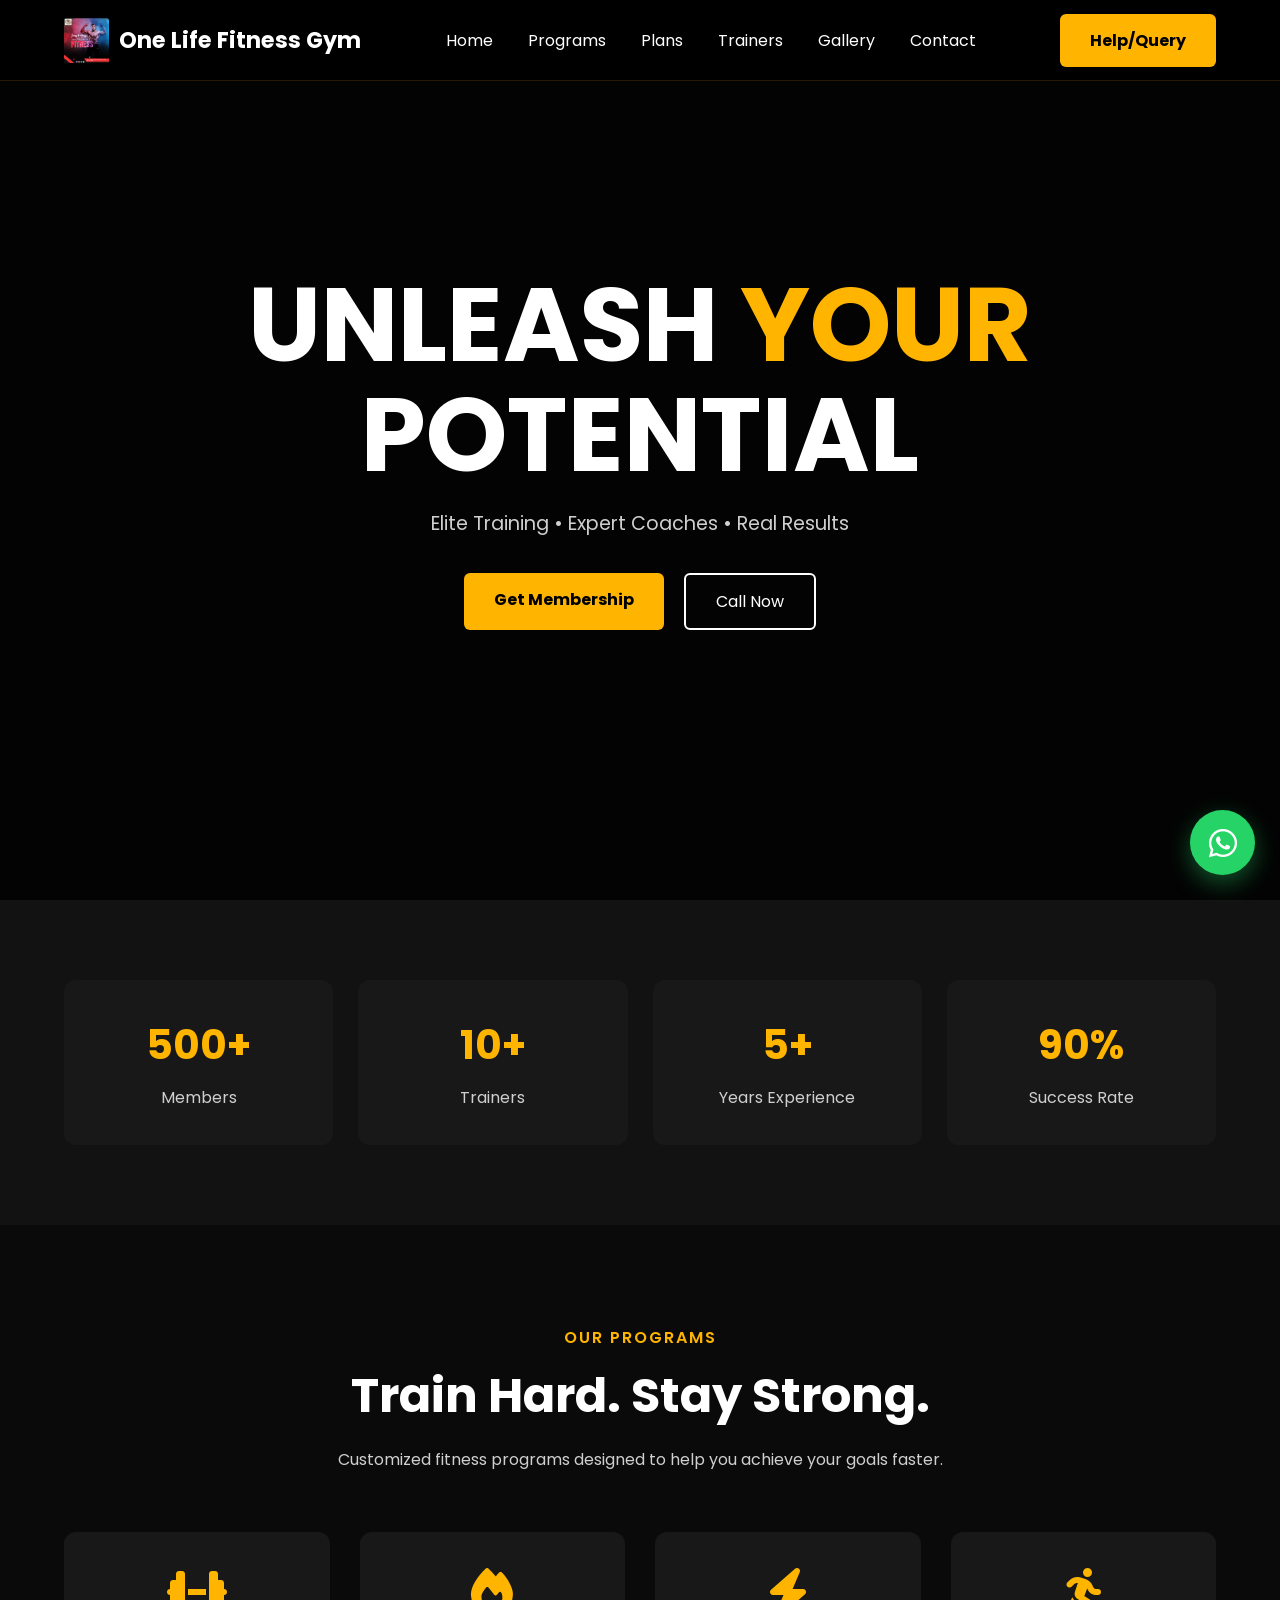
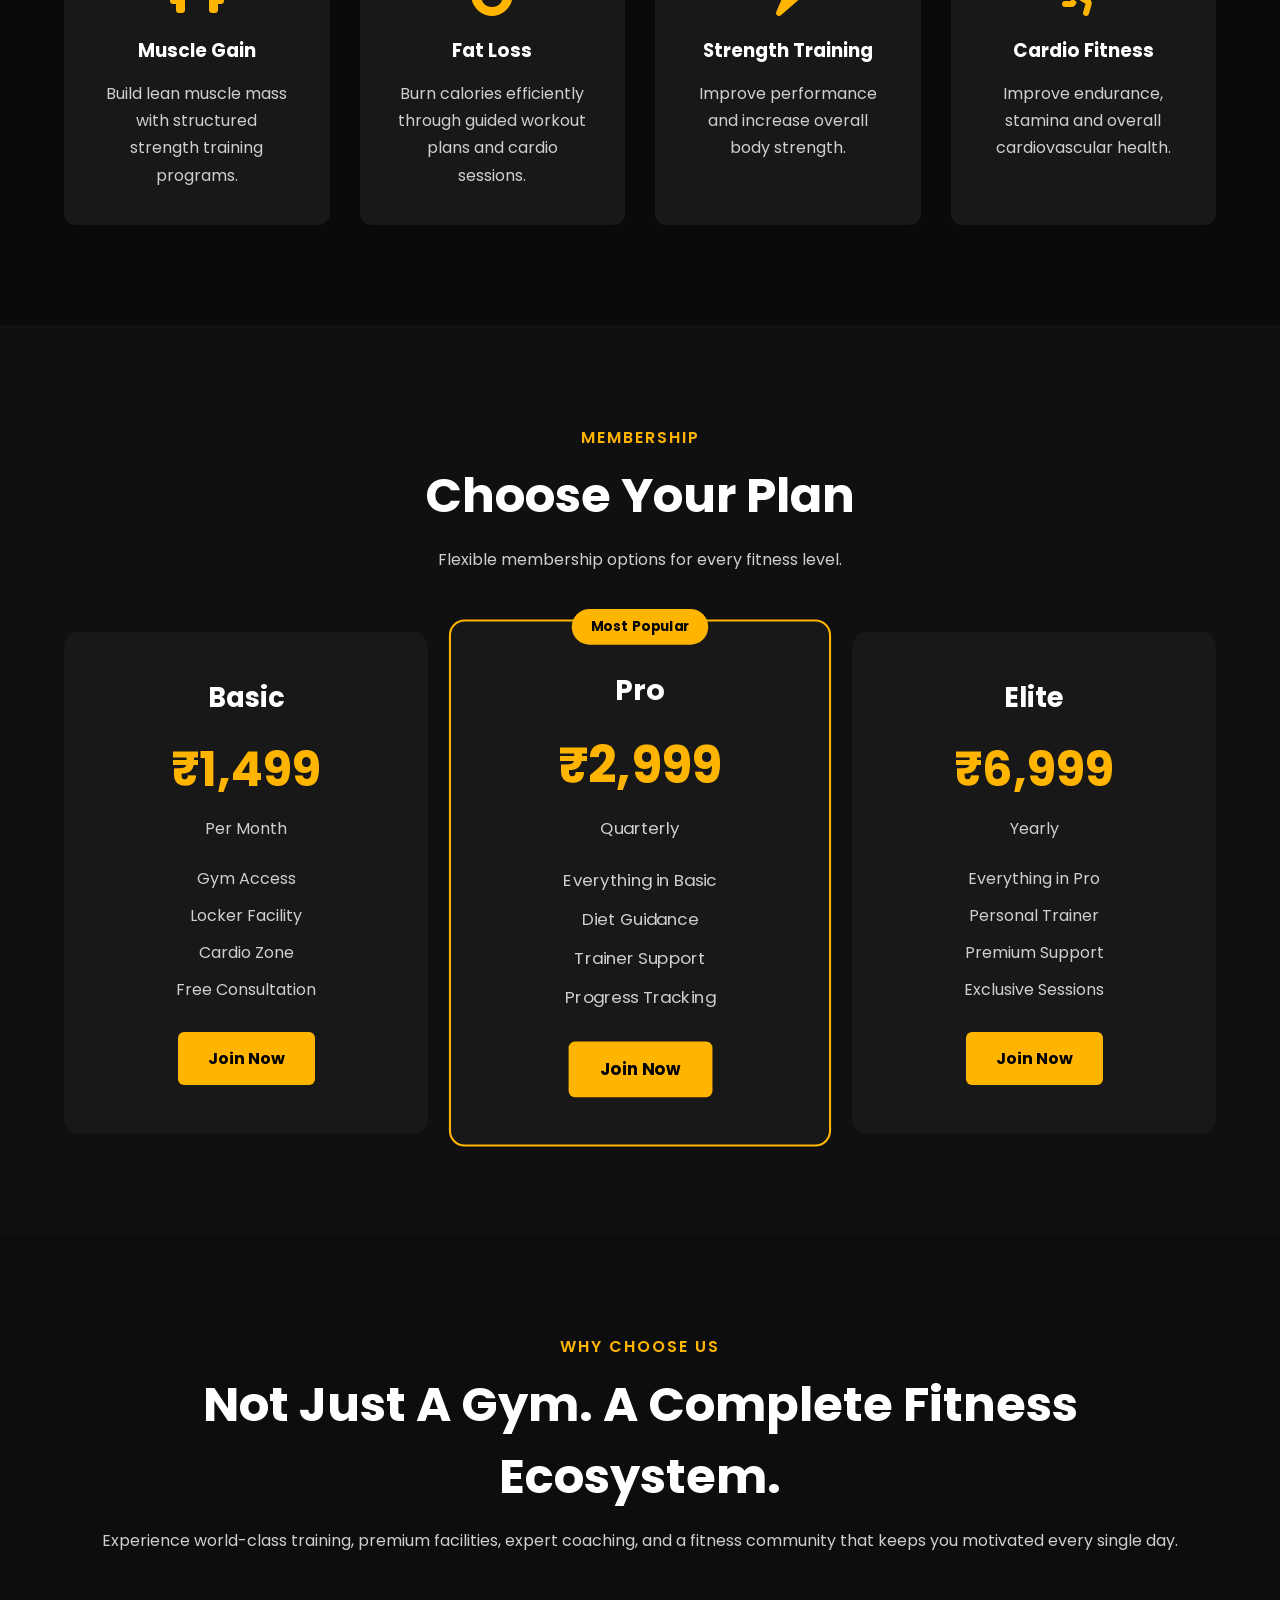
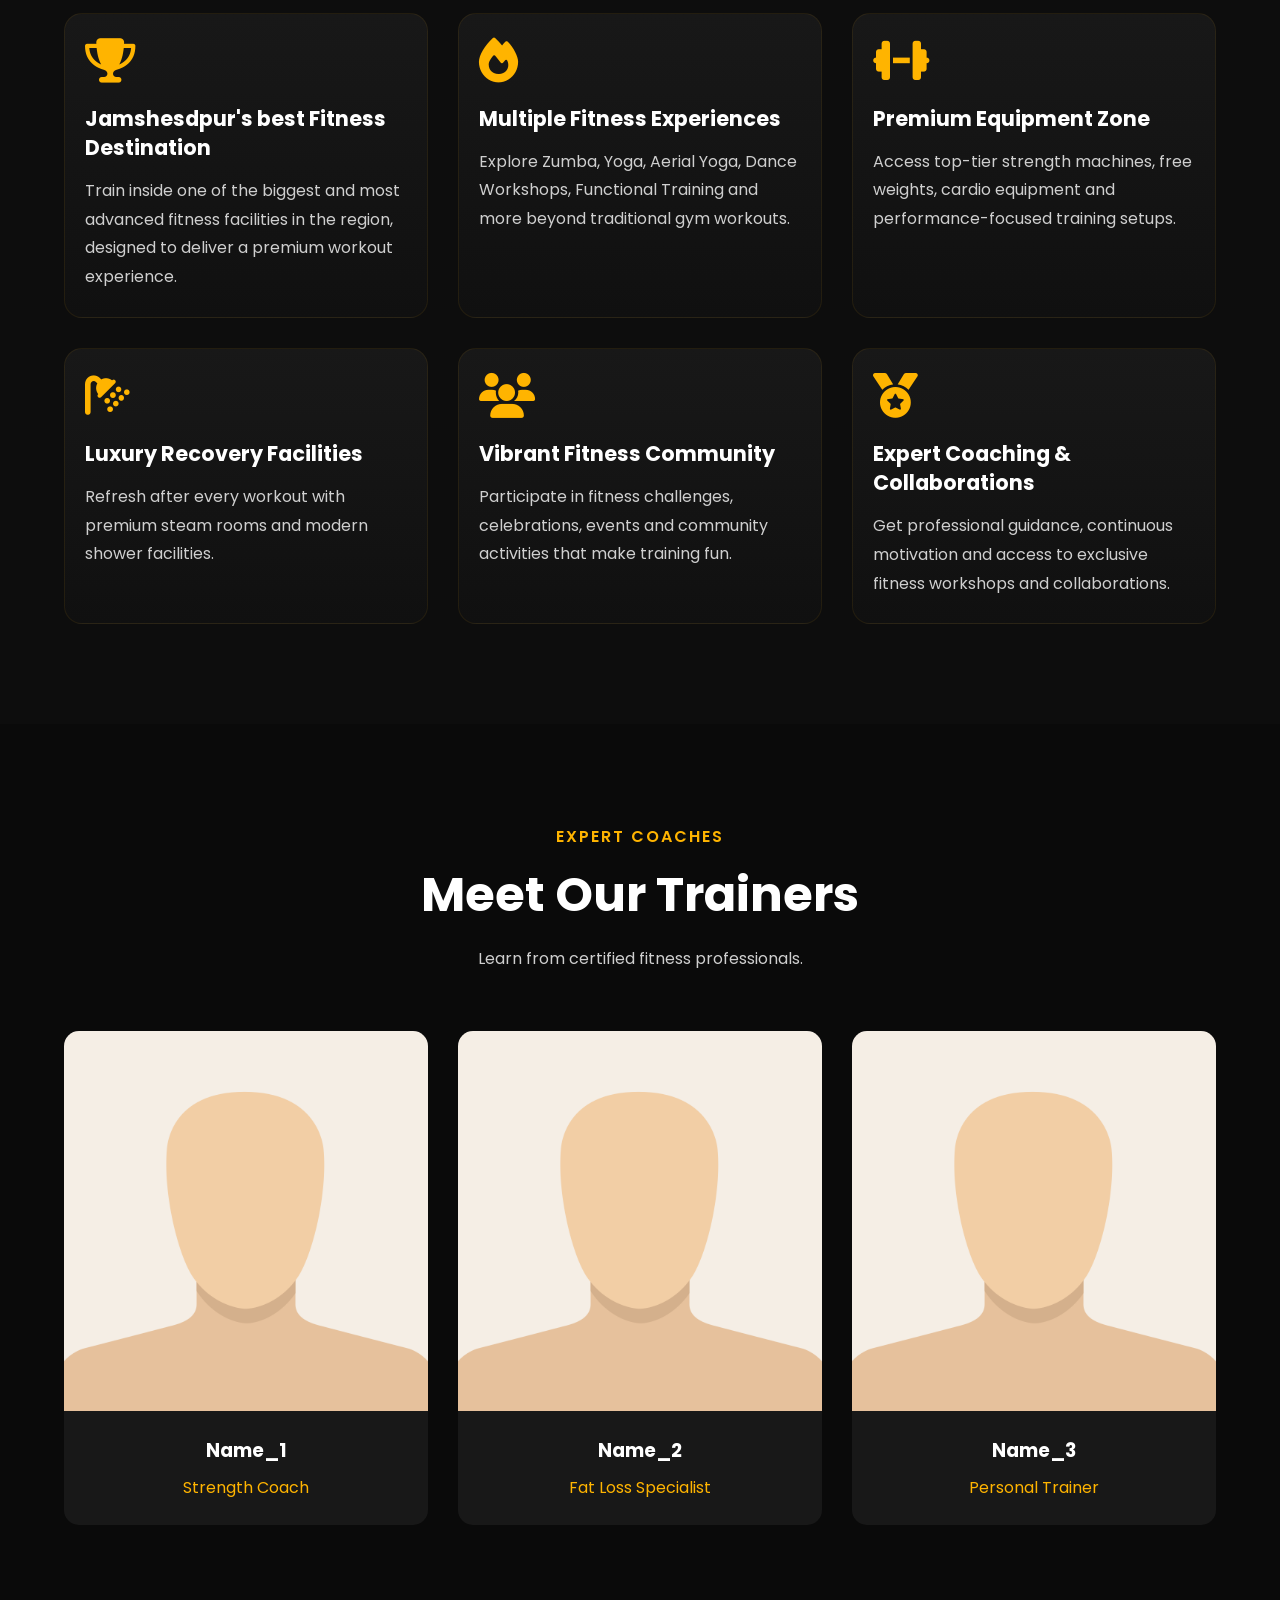
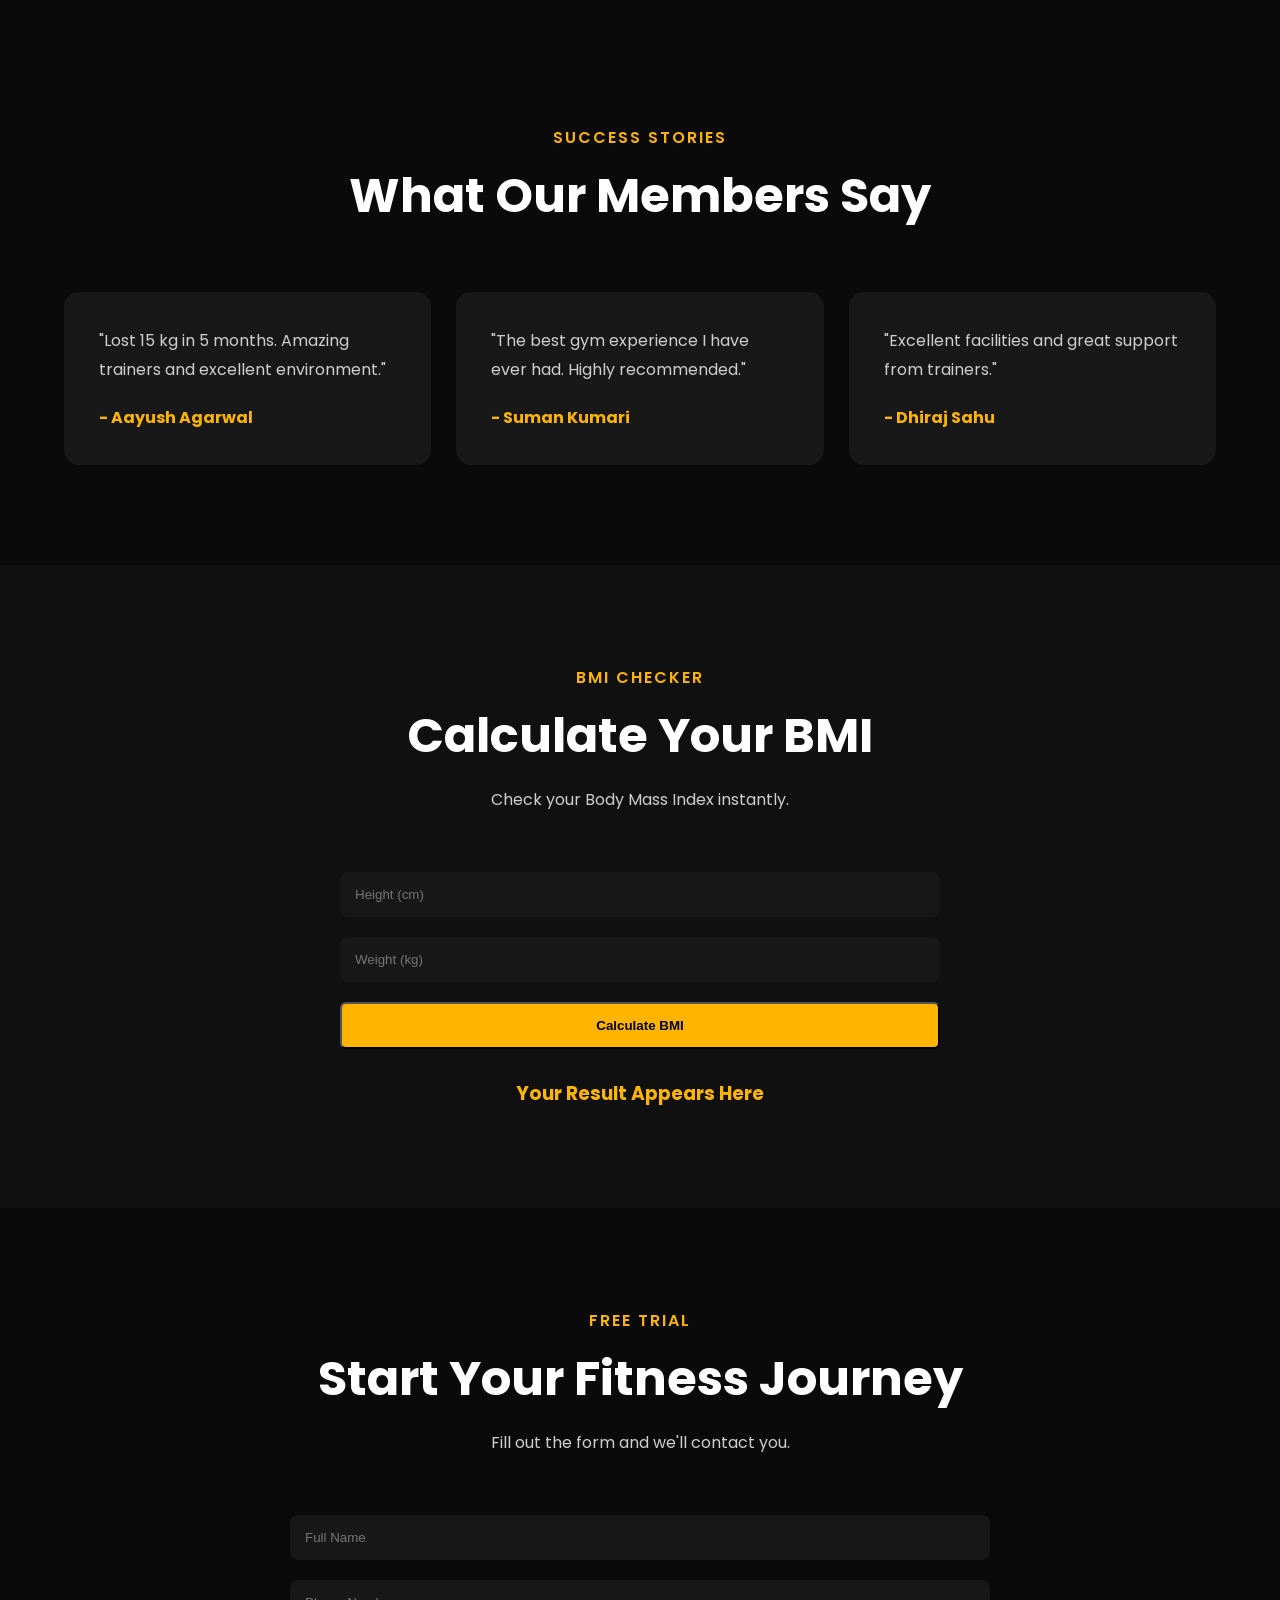
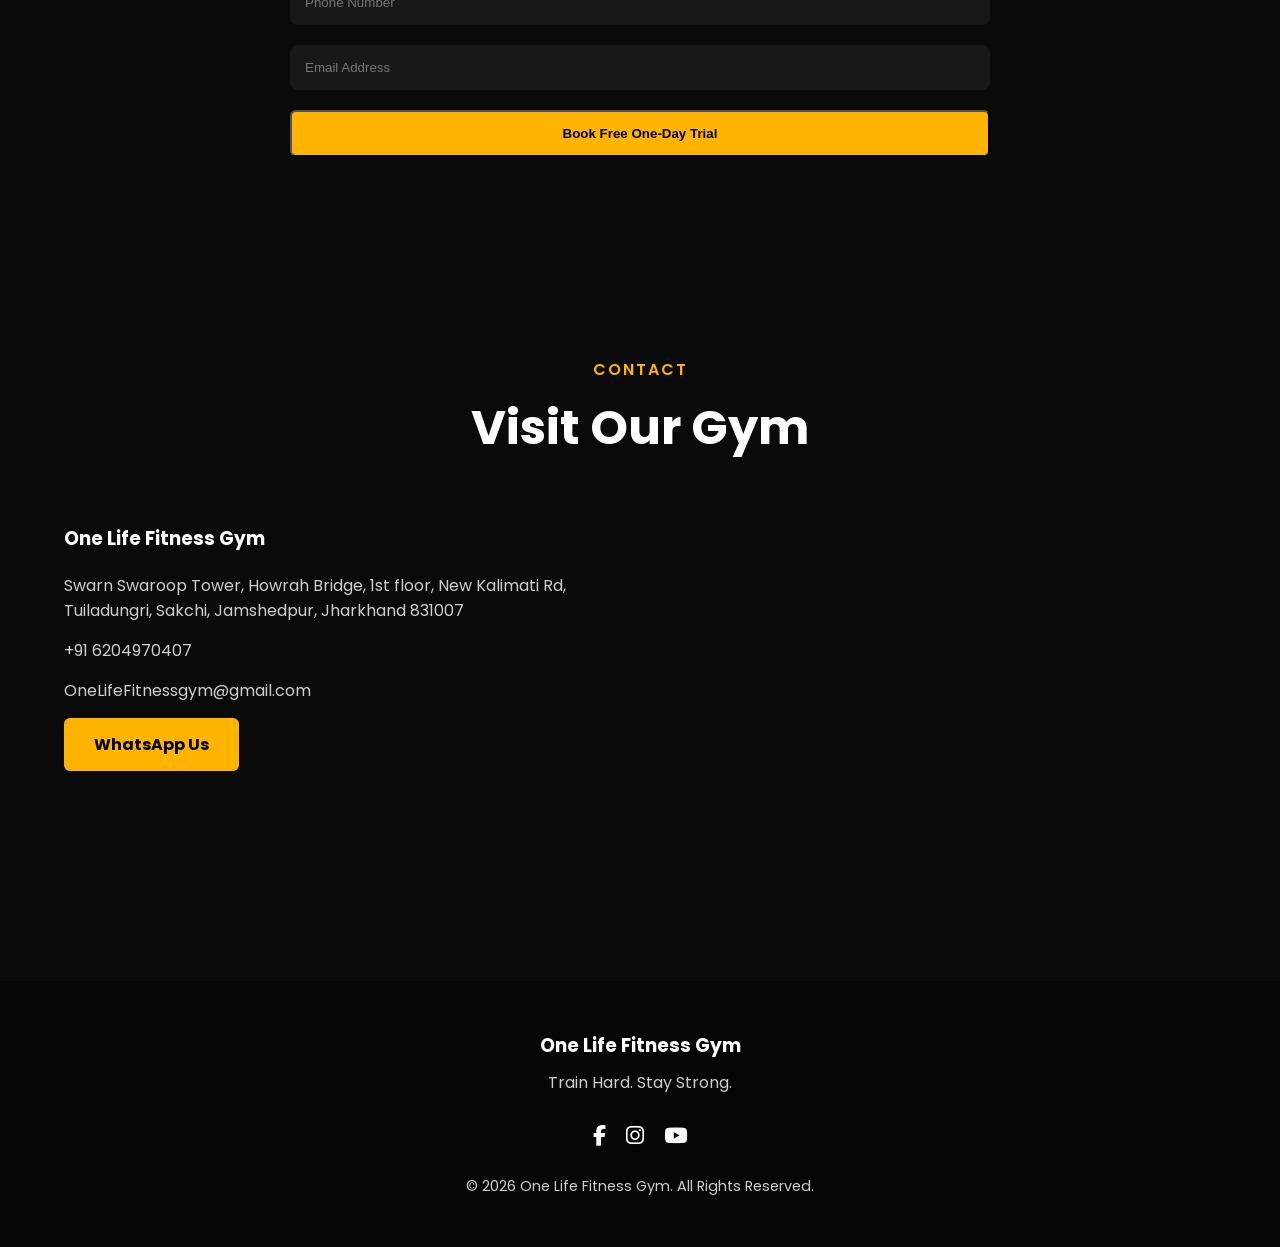
<file: index.html>
<!DOCTYPE html>
<html lang="en">

<head>
    <!-- Basic Meta -->
    <meta charset="UTF-8">
    <meta name="viewport" content="width=device-width, initial-scale=1.0">

    <!-- SEO -->
    <title>One Life Fitness Gym | Transform Your Body</title>
    <meta name="description"
        content="Join One Life Fitness Gym and achieve your fitness goals with expert trainers, premium equipment, and personalized programs.">

    <!-- Favicon -->
    <link rel="icon" href="images/logo.png">

    <!-- Font Awesome -->
    <link rel="stylesheet"
        href="https://cdnjs.cloudflare.com/ajax/libs/font-awesome/6.5.2/css/all.min.css">

    <!-- AOS Animation -->
    <link rel="stylesheet"
        href="https://unpkg.com/aos@2.3.4/dist/aos.css">

    <!-- Main CSS -->
    <link rel="stylesheet" href="css/style.css">
</head>

<body>

    <!-- =========================
         HEADER
    ========================== -->

    <header class="header">

        <div class="container nav-container">

            <a href="#" class="logo">
                <img src="images/logo.png" alt="Gym Logo">
                <span>One Life Fitness Gym</span>
            </a>

            <nav class="navbar">

                <ul class="nav-links">
                    <li><a href="#home">Home</a></li>
                    <li><a href="#programs">Programs</a></li>
                    <li><a href="#plans">Plans</a></li>
                    <li><a href="#trainers">Trainers</a></li>
                    <li><a href="gallery.html">Gallery</a></li>
                    <li><a href="#contact">Contact</a></li>
                </ul>

            </nav>

            <a href="https://wa.me/6204970407?text=Hello%20One%20Life%20Fitness%20Gym,%20I%20want%20some%20information%20regarding%20your%20gym%20membership." target="_blank" class="btn-primary">
                Help/Query
            </a>

            <div class="menu-toggle">
                <i class="fa-solid fa-bars"></i>
            </div>

        </div>

    </header>

    <!-- =========================
         HERO SECTION
    ========================== -->

    <section id="home" class="hero">

        <video
            class="hero-video"
            autoplay
            muted
            loop
            playsinline>

            <source
                src="images/videos/hero-video.mp4"
                type="video/mp4">

        </video>

        <div class="hero-overlay"></div>

        <div class="container hero-content">

            <div class="hero-text">

                <h1>
                    UNLEASH
                    <span>YOUR</span>
                    POTENTIAL
                </h1>

                <p>
                    Elite Training • Expert Coaches • Real Results
                </p>

                <div class="hero-buttons">

                    <a href="#trial" class="btn-primary">
                        Get Membership
                    </a>

                    <a href="tel:+916204970407" class="btn-secondary">
                        Call Now
                    </a>

                </div>

            </div>

        </div>

    </section>

    <!-- =========================
         STATS SECTION
    ========================== -->

    <section class="stats">

        <div class="container stats-grid">

            <div class="stat-card">
                <h2>500+</h2>
                <p>Members</p>
            </div>

            <div class="stat-card">
                <h2>10+</h2>
                <p>Trainers</p>
            </div>

            <div class="stat-card">
                <h2>5+</h2>
                <p>Years Experience</p>
            </div>

            <div class="stat-card">
                <h2>90%</h2>
                <p>Success Rate</p>
            </div>

        </div>

    </section>

        <!-- =========================
         PROGRAMS SECTION
    ========================== -->

    <section id="programs" class="programs section">

        <div class="container">

            <div class="section-heading">

                <span>OUR PROGRAMS</span>

                <h2>
                    Train Hard.
                    Stay Strong.
                </h2>

                <p>
                    Customized fitness programs designed to help
                    you achieve your goals faster.
                </p>

            </div>

            <div class="program-grid">

                <div class="program-card">

                    <i class="fa-solid fa-dumbbell"></i>

                    <h3>Muscle Gain</h3>

                    <p>
                        Build lean muscle mass with structured
                        strength training programs.
                    </p>

                </div>

                <div class="program-card">

                    <i class="fa-solid fa-fire"></i>

                    <h3>Fat Loss</h3>

                    <p>
                        Burn calories efficiently through guided
                        workout plans and cardio sessions.
                    </p>

                </div>

                <div class="program-card">

                    <i class="fa-solid fa-bolt"></i>

                    <h3>Strength Training</h3>

                    <p>
                        Improve performance and increase overall
                        body strength.
                    </p>

                </div>

                <div class="program-card">

                    <i class="fa-solid fa-person-running"></i>

                    <h3>Cardio Fitness</h3>

                    <p>
                        Improve endurance, stamina and overall
                        cardiovascular health.
                    </p>

                </div>

            </div>

        </div>

    </section>

    <!-- =========================
         MEMBERSHIP PLANS
    ========================== -->

    <section id="plans" class="plans section">

        <div class="container">

            <div class="section-heading">

                <span>MEMBERSHIP</span>

                <h2>
                    Choose Your Plan
                </h2>

                <p>
                    Flexible membership options for every fitness level.
                </p>

            </div>

            <div class="plans-grid">

                <!-- BASIC -->

                <div class="plan-card">

                    <h3>Basic</h3>

                    <h2>₹1,499</h2>

                    <p>Per Month</p>

                    <ul>

                        <li>Gym Access</li>
                        <li>Locker Facility</li>
                        <li>Cardio Zone</li>
                        <li>Free Consultation</li>

                    </ul>

                    <a href="#trial" class="btn-primary">
                        Join Now
                    </a>

                </div>

                <!-- PRO -->

                <div class="plan-card featured-plan">

                    <div class="badge">
                        Most Popular
                    </div>

                    <h3>Pro</h3>

                    <h2>₹2,999</h2>

                    <p>Quarterly</p>

                    <ul>

                        <li>Everything in Basic</li>
                        <li>Diet Guidance</li>
                        <li>Trainer Support</li>
                        <li>Progress Tracking</li>

                    </ul>

                    <a href="#trial" class="btn-primary">
                        Join Now
                    </a>

                </div>

                <!-- ELITE -->

                <div class="plan-card">

                    <h3>Elite</h3>

                    <h2>₹6,999</h2>

                    <p>Yearly</p>

                    <ul>

                        <li>Everything in Pro</li>
                        <li>Personal Trainer</li>
                        <li>Premium Support</li>
                        <li>Exclusive Sessions</li>

                    </ul>

                    <a href="#trial" class="btn-primary">
                        Join Now
                    </a>

                </div>

            </div>

        </div>

    </section>

<!-- =========================
     WHY CHOOSE US
========================== -->

<section class="why-us section">

    <div class="container">

        <div class="section-heading">

            <span>WHY CHOOSE US</span>

            <h2>
                Not Just A Gym.
                A Complete Fitness Ecosystem.
            </h2>

            <p>
                Experience world-class training, premium facilities,
                expert coaching, and a fitness community that keeps
                you motivated every single day.
            </p>

        </div>

        <div class="why-grid">

            <!-- Card 1 -->

            <div class="why-card">

                <i class="fa-solid fa-trophy"></i>

                <h3>
                    Jamshesdpur's best Fitness Destination
                </h3>

                <p>
                    Train inside one of the biggest and most advanced
                    fitness facilities in the region, designed to
                    deliver a premium workout experience.
                </p>

            </div>

            <!-- Card 2 -->

            <div class="why-card">

                <i class="fa-solid fa-fire"></i>

                <h3>
                    Multiple Fitness Experiences
                </h3>

                <p>
                    Explore Zumba, Yoga, Aerial Yoga, Dance Workshops,
                    Functional Training and more beyond traditional gym workouts.
                </p>

            </div>

            <!-- Card 3 -->

            <div class="why-card">

                <i class="fa-solid fa-dumbbell"></i>

                <h3>
                    Premium Equipment Zone
                </h3>

                <p>
                    Access top-tier strength machines, free weights,
                    cardio equipment and performance-focused training setups.
                </p>

            </div>

            <!-- Card 4 -->

            <div class="why-card">

                <i class="fa-solid fa-shower"></i>

                <h3>
                    Luxury Recovery Facilities
                </h3>

                <p>
                    Refresh after every workout with premium steam
                    rooms and modern shower facilities.
                </p>

            </div>

            <!-- Card 5 -->

            <div class="why-card">

                <i class="fa-solid fa-users"></i>

                <h3>
                    Vibrant Fitness Community
                </h3>

                <p>
                    Participate in fitness challenges, celebrations,
                    events and community activities that make training fun.
                </p>

            </div>

            <!-- Card 6 -->

            <div class="why-card">

                <i class="fa-solid fa-medal"></i>

                <h3>
                    Expert Coaching & Collaborations
                </h3>

                <p>
                    Get professional guidance, continuous motivation
                    and access to exclusive fitness workshops and collaborations.
                </p>

            </div>

        </div>

    </div>

</section>

    <!-- =========================
         TRAINERS SECTION
    ========================== -->

    <section id="trainers" class="trainers section">

        <div class="container">

            <div class="section-heading">

                <span>EXPERT COACHES</span>

                <h2>Meet Our Trainers</h2>

                <p>
                    Learn from certified fitness professionals.
                </p>

            </div>

            <div class="trainer-grid">

                <div class="trainer-card">

                    <img src="images/trainers/trainer1.jpg"
                        alt="Trainer">

                    <div class="trainer-info">

                        <h3>Name_1</h3>

                        <p>Strength Coach</p>

                    </div>

                </div>

                <div class="trainer-card">

                    <img src="images/trainers/trainer2.jpg"
                        alt="Trainer">

                    <div class="trainer-info">

                        <h3>Name_2</h3>

                        <p>Fat Loss Specialist</p>

                    </div>

                </div>

                <div class="trainer-card">

                    <img src="images/trainers/trainer3.jpg"
                        alt="Trainer">

                    <div class="trainer-info">

                        <h3>Name_3</h3>

                        <p>Personal Trainer</p>

                    </div>

                </div>

            </div>

        </div>

    </section>

    <!-- =========================
         TESTIMONIALS
    ========================== -->

    <section class="testimonials section">

        <div class="container">

            <div class="section-heading">

                <span>SUCCESS STORIES</span>

                <h2>What Our Members Say</h2>

            </div>

            <div class="testimonial-grid">

                <div class="testimonial-card">

                    <p>
                        "Lost 15 kg in 5 months. Amazing trainers
                        and excellent environment."
                    </p>

                    <h4>- Aayush Agarwal</h4>

                </div>

                <div class="testimonial-card">

                    <p>
                        "The best gym experience I have ever had.
                        Highly recommended."
                    </p>

                    <h4>- Suman Kumari</h4>

                </div>

                <div class="testimonial-card">

                    <p>
                        "Excellent facilities and great support
                        from trainers."
                    </p>

                    <h4>- Dhiraj Sahu</h4>

                </div>

            </div>

        </div>

    </section>

        <!-- =========================
         BMI CALCULATOR
    ========================== -->

    <section class="bmi section">

        <div class="container">

            <div class="section-heading">

                <span>BMI CHECKER</span>

                <h2>Calculate Your BMI</h2>

                <p>
                    Check your Body Mass Index instantly.
                </p>

            </div>

            <div class="bmi-container">

                <input
                    type="number"
                    id="height"
                    placeholder="Height (cm)">

                <input
                    type="number"
                    id="weight"
                    placeholder="Weight (kg)">

                <button
                    id="bmi-btn"
                    class="btn-primary">

                    Calculate BMI

                </button>

                <h3 id="bmi-result">
                    Your Result Appears Here
                </h3>

            </div>

        </div>

    </section>

    <!-- =========================
         FREE TRIAL FORM
    ========================== -->

    <section
        id="trial"
        class="trial section">

        <div class="container">

            <div class="section-heading">

                <span>FREE TRIAL</span>

                <h2>Start Your Fitness Journey</h2>

                <p>
                    Fill out the form and we'll contact you.
                </p>

            </div>

            <form
                id="trial-form"
                class="trial-form"
                action="https://formspree.io/f/xykaqdoz"
                method="POST">

                <input
                    type="text"
                    name="name"
                    placeholder="Full Name"
                    required>

                <input
                    type="tel"
                    name="phone"
                    placeholder="Phone Number"
                    required>

                <input
                    type="email"
                    name="email"
                    placeholder="Email Address">

                <input
                    type="text"
                    name="_gotcha"
                    style="display:none">

                <button
                    type="submit"
                    class="btn-primary">

                    Book Free One-Day Trial

                </button>

            </form>

        </div>

    </section>

    <!-- =========================
         CONTACT SECTION
    ========================== -->

    <section
        id="contact"
        class="contact section">

        <div class="container">

            <div class="section-heading">

                <span>CONTACT</span>

                <h2>Visit Our Gym</h2>

            </div>

            <div class="contact-grid">

                <div class="contact-info">

                    <h3>One Life Fitness Gym</h3>

                    <p>
                        Swarn Swaroop Tower, Howrah Bridge, 1st floor, New Kalimati Rd, Tuiladungri, Sakchi, Jamshedpur, Jharkhand 831007
                    </p>

                    <p>
                        +91 6204970407
                    </p>

                    <p>
                        OneLifeFitnessgym@gmail.com
                    </p>

                    <a
                        href="https://wa.me/6204970407?text=Hello%20One%20Life%20Fitness%20Gym,%20I%20want%20some%20information%20regarding%20your%20gym%20membership." target="_blank"
                        class="btn-primary">

                        WhatsApp Us

                    </a>

                </div>

                <div class="map-box">

                    <iframe
                        src="https://www.google.com/maps/embed?pb=!1m18!1m12!1m3!1d3716.4410235578225!2d86.2109482!3d22.797746199999995!2m3!1f0!2f0!3f0!3m2!1i1024!2i768!4f13.1!3m3!1m2!1s0x39f5e344a522e87f%3A0x27309b5074f841f9!2s1%20LIFE%20FITNESS%20-%20The%20change%20you%20Desire!5e1!3m2!1sen!2sin!4v1782216205704!5m2!1sen!2sin" width="600" height="450" style="border:0;"
                        loading="lazy"
                        allowfullscreen="">
                    </iframe>

                </div>

            </div>

        </div>

    </section>

    <!-- =========================
         FOOTER
    ========================== -->

    <footer class="footer">

        <div class="container">

            <h3>One Life Fitness Gym</h3>

            <p>
                Train Hard. Stay Strong.
            </p>

            <div class="social-icons">

                <a href="#">
                    <i class="fab fa-facebook-f"></i>
                </a>

                <a href="https://www.instagram.com/One Life Fitness_gym_jsr/">
                    <i class="fab fa-instagram"></i>
                </a>

                <a href="#">
                    <i class="fab fa-youtube"></i>
                </a>

            </div>

            <p class="copyright">
                © 2026 One Life Fitness Gym.
                All Rights Reserved.
            </p>

        </div>

    </footer>

    <!-- AOS -->
    <script src="https://unpkg.com/aos@2.3.4/dist/aos.js"></script>

    <!-- Gym Data -->
    <script src="js/gym-data.js"></script>

    <!-- Main JS -->
    <script src="js/script.js"></script>

    <!-- FLOATING WHATSAPP -->
    <a
        href="https://wa.me/6204970407?text=Hello%20One%20Life%20Fitness%20Gym,%20I%20want%20some%20information%20regarding%20your%20gym%20membership." target="_blank"
        class="whatsapp-float"
        target="_blank">

        <i class="fab fa-whatsapp"></i>

    </a>

    <!-- MOBILE CTA -->
    <div class="mobile-cta">

        <a href="#trial">

            Claim Free Trial

        </a>

    </div>

</body>

</html>
</file>
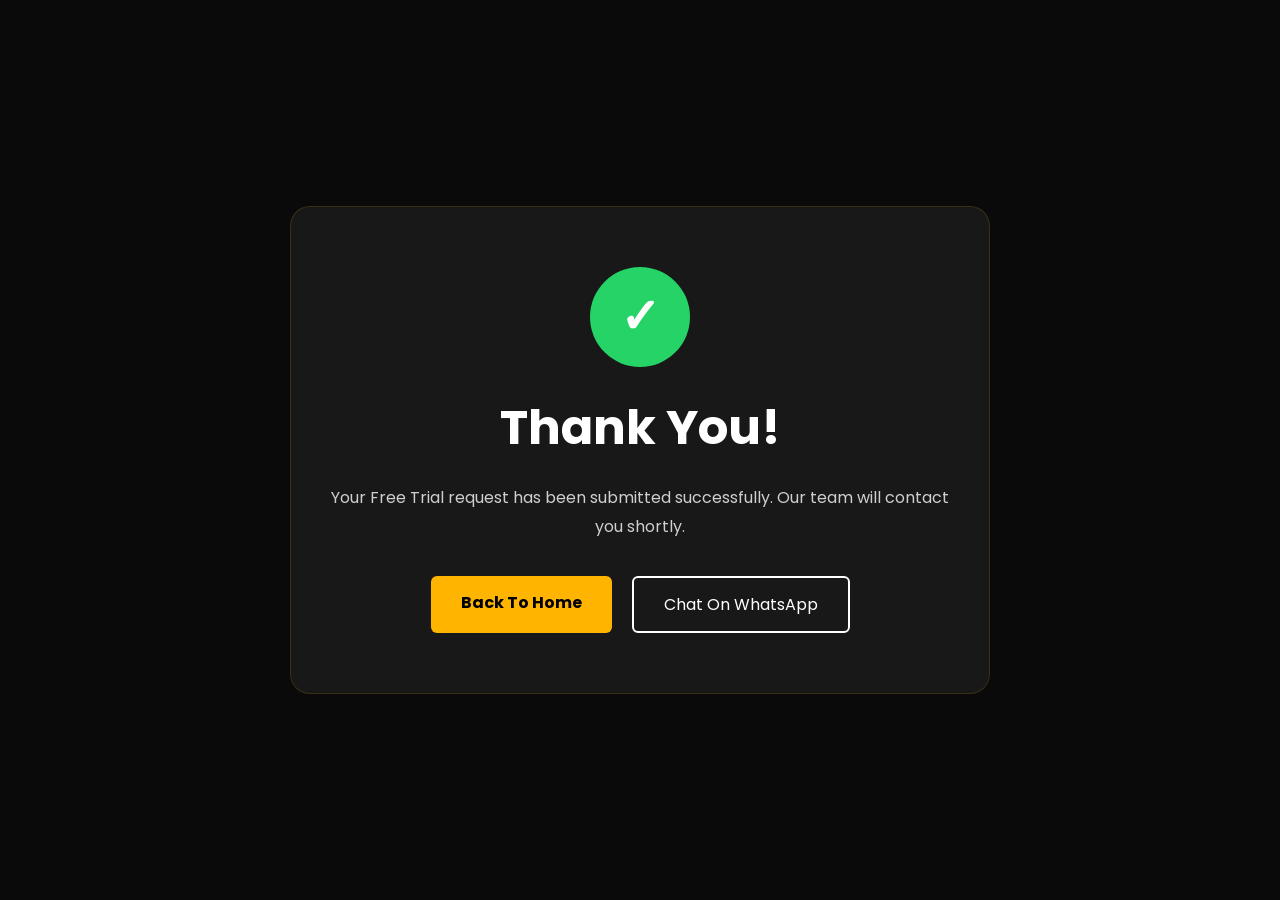
<file: thankyou.html>
<!DOCTYPE html>
<html lang="en">

<head>

    <meta charset="UTF-8">

    <meta name="viewport"
        content="width=device-width, initial-scale=1.0">

    <title>
        Thank You | One Life Fitness Gym
    </title>

    <link rel="stylesheet"
        href="css/style.css">

    <link rel="icon"
        href="images/logo.png">

</head>

<body>

    <section class="thankyou-page">

        <div class="thankyou-box">

            <div class="success-icon">

                ✓

            </div>

            <h1>
                Thank You!
            </h1>

            <p>

                Your Free Trial request has been submitted successfully.

                Our team will contact you shortly.

            </p>

            <div class="thankyou-buttons">

                <a href="index.html"
                    class="btn-primary">

                    Back To Home

                </a>

                <a href="https://wa.me/916204970407"
                    class="btn-secondary">

                    Chat On WhatsApp

                </a>

            </div>

        </div>

    </section>

</body>

</html>
</file>
<file: css/style.css>
/* ====================================
   GOOGLE FONT
==================================== */

@import url('https://fonts.googleapis.com/css2?family=Poppins:wght@300;400;500;600;700;800;900&display=swap');

/* ====================================
   ROOT VARIABLES
==================================== */

:root {

    --primary-color: #ffb400;
    --secondary-color: #111111;
    --dark-color: #0a0a0a;
    --card-color: #181818;
    --white-color: #ffffff;
    --text-color: #cfcfcf;

    --transition: 0.3s ease;

    --container-width: 1200px;
}

/* ====================================
   RESET
==================================== */

* {
    margin: 0;
    padding: 0;
    box-sizing: border-box;
}

html {
    scroll-behavior: smooth;
}

body {

    font-family: 'Poppins', sans-serif;
    background: var(--dark-color);
    color: var(--white-color);
    overflow-x: hidden;
}

img {
    width: 100%;
    display: block;
}

a {
    text-decoration: none;
}

ul {
    list-style: none;
}

/* ====================================
   REUSABLE
==================================== */

.container {

    width: 90%;
    max-width: var(--container-width);
    margin: auto;
}

.section {

    padding: 100px 0;
}

.section-heading {

    text-align: center;
    margin-bottom: 60px;
}

.section-heading span {

    color: var(--primary-color);
    font-weight: 600;
    letter-spacing: 2px;
}

.section-heading h2 {

    font-size: 3rem;
    margin-top: 10px;
}

.section-heading p {

    color: var(--text-color);
    margin-top: 15px;
}

.btn-primary {

    background: var(--primary-color);
    color: #000;
    padding: 14px 30px;
    border-radius: 6px;
    font-weight: 700;
    transition: var(--transition);
    display: inline-block;
}

.btn-primary:hover {

    transform: translateY(-3px);
}

.btn-secondary {

    border: 2px solid var(--white-color);
    color: var(--white-color);
    padding: 14px 30px;
    border-radius: 6px;
    transition: var(--transition);
}

.btn-secondary:hover {

    background: var(--white-color);
    color: #000;
}

/* ====================================
   HEADER
==================================== */

.header {

    position: fixed;
    width: 100%;
    top: 0;
    left: 0;

    z-index: 1000;

    background: rgba(0,0,0,0.85);
    border-bottom: 1px solid rgba(255,180,0,0.15);
    backdrop-filter: blur(10px);
}

.nav-container {

    height: 80px;

    display: flex;
    justify-content: space-between;
    align-items: center;
}

.logo {

    display: flex;
    align-items: center;
    gap: 10px;

    color: white;
    font-size: 1.4rem;
    font-weight: 700;
}

.logo img {

    width: 45px;
    height: 45px;
    object-fit: cover;
}

.nav-links {

    display: flex;
    gap: 35px;
}

.nav-links a {

    color: white;
    transition: var(--transition);
}

.nav-links a:hover {

    color: var(--primary-color);
}

.menu-toggle {

    display: none;
    font-size: 1.7rem;
    cursor: pointer;
}

/* ====================================
   HERO
==================================== */
.hero-video{
    position:absolute;
    top:0;
    left:0;

    width:100%;
    height:100%;

    object-fit:cover;

    z-index:-2;
}

.hero-overlay{
    position:absolute;
    inset:0;

    background:rgba(0,0,0,.65);

    z-index:-1;
}

.hero {

    min-height: 100vh;

    position: relative;

    display: flex;
    align-items: center;

    overflow: hidden;
}

.hero-content{
    width:100%;
    display:flex;
    align-items:center;
    justify-content:center;
    text-align:center;
    position:relative;
    z-index:2;
}

.hero-text{
    max-width:900px;
}

.hero-text h1 {

    font-size: 6.5rem;
    line-height: 1.05;
    margin-bottom: 20px;
}

.hero-text h1 span {

    color: var(--primary-color);
}

.hero-text p {

    color: var(--text-color);
    font-size: 1.2rem;

    margin-bottom: 35px;
}

.hero-buttons {

    display: flex;
    gap: 20px;
    flex-wrap: wrap;
}

.hero-buttons{
    justify-content:center;
}

/* ====================================
   STATS SECTION
==================================== */

.stats {

    background: #121212;
    padding: 80px 0;
}

.stats-grid {

    display: grid;
    grid-template-columns: repeat(4, 1fr);
    gap: 25px;
}

.stat-card {

    background: var(--card-color);
    padding: 35px 20px;

    border-radius: 12px;

    text-align: center;

    transition: var(--transition);
}

.stat-card:hover {

    transform: translateY(-8px);
}

.stat-card h2 {

    font-size: 2.5rem;
    color: var(--primary-color);

    margin-bottom: 10px;
}

.stat-card p {

    color: var(--text-color);
}

/* ====================================
   PROGRAMS SECTION
==================================== */

.program-grid {

    display: grid;
    grid-template-columns: repeat(4, 1fr);

    gap: 30px;
}

.program-card {

    background: var(--card-color);

    padding: 35px;

    border-radius: 12px;

    text-align: center;

    transition: var(--transition);

    border: 1px solid transparent;
}

.program-card:hover {

    border-color: var(--primary-color);

    transform: translateY(-10px);
}

.program-card i {

    font-size: 3rem;

    color: var(--primary-color);

    margin-bottom: 20px;
}

.program-card h3 {

    margin-bottom: 15px;
}

.program-card p {

    color: var(--text-color);
    line-height: 1.7;
}

/* ====================================
   MEMBERSHIP PLANS
==================================== */

.plans {

    background: #101010;
}

.plans-grid {

    display: grid;

    grid-template-columns: repeat(3, 1fr);

    gap: 30px;
}

.plan-card {

    background: var(--card-color);

    padding: 45px 30px;

    border-radius: 15px;

    text-align: center;

    position: relative;

    transition: var(--transition);
}

.plan-card:hover {

    transform: translateY(-10px);
}

.plan-card h3 {

    font-size: 1.7rem;
    margin-bottom: 15px;
}

.plan-card h2 {

    font-size: 3rem;

    color: var(--primary-color);

    margin-bottom: 10px;
}

.plan-card p {

    color: var(--text-color);

    margin-bottom: 25px;
}

.plan-card ul {

    margin-bottom: 30px;
}

.plan-card ul li {

    margin-bottom: 12px;

    color: var(--text-color);
}

.featured-plan {

    border: 2px solid var(--primary-color);

    transform: scale(1.05);
}

.featured-plan:hover {

    transform: scale(1.05) translateY(-10px);
}

.badge {

    position: absolute;

    top: -12px;
    left: 50%;

    transform: translateX(-50%);

    background: var(--primary-color);

    color: #000;

    padding: 8px 18px;

    border-radius: 30px;

    font-size: 0.8rem;
    font-weight: 700;
}

/* ====================================
   TRAINERS SECTION
==================================== */

.trainer-grid {

    display: grid;
    grid-template-columns: repeat(3, 1fr);

    gap: 30px;
}

.trainer-card {

    background: var(--card-color);

    border-radius: 15px;

    overflow: hidden;

    transition: var(--transition);
}

.trainer-card:hover {

    transform: translateY(-10px);
}

.trainer-card img {

    height: 380px;
    object-fit: cover;
}

.trainer-info {

    padding: 25px;
    text-align: center;
}

.trainer-info h3 {

    margin-bottom: 10px;
}

.trainer-info p {

    color: var(--primary-color);
}

/* ====================================
   TRANSFORMATIONS
==================================== */

.transformations {

    background: #101010;
}

.transformation-grid {

    display: grid;

    grid-template-columns: repeat(3, 1fr);

    gap: 25px;
}

.transformation-card {

    overflow: hidden;

    border-radius: 15px;
}

.transformation-card img {

    height: 450px;

    object-fit: cover;

    transition: 0.5s ease;
}

.transformation-card:hover img {

    transform: scale(1.08);
}

/* ====================================
   TESTIMONIALS
==================================== */

.testimonial-grid {

    display: grid;

    grid-template-columns: repeat(3, 1fr);

    gap: 25px;
}

.testimonial-card {

    background: var(--card-color);

    padding: 35px;

    border-radius: 15px;

    position: relative;

    transition: var(--transition);
}

.testimonial-card:hover {

    transform: translateY(-10px);
}

.testimonial-card p {

    color: var(--text-color);

    line-height: 1.8;

    margin-bottom: 20px;
}

.testimonial-card h4 {

    color: var(--primary-color);
}

/* ====================================
   BMI SECTION
==================================== */

.bmi {
    background: #101010;
}

.bmi-container {
    max-width: 600px;
    margin: auto;

    display: flex;
    flex-direction: column;
    gap: 20px;
}

.bmi-container input {
    width: 100%;

    padding: 15px;

    border: none;
    outline: none;

    border-radius: 8px;

    background: var(--card-color);
    color: var(--white-color);
}

#bmi-result {
    text-align: center;
    margin-top: 10px;
    color: var(--primary-color);
}

/* ====================================
   FREE TRIAL FORM
==================================== */

.trial-form {
    max-width: 700px;
    margin: auto;

    display: flex;
    flex-direction: column;
    gap: 20px;
}

.trial-form input {
    padding: 15px;

    border: none;
    outline: none;

    border-radius: 8px;

    background: var(--card-color);
    color: white;
}

/* ====================================
   CONTACT SECTION
==================================== */

.contact-grid {
    display: grid;
    grid-template-columns: 1fr 1fr;

    gap: 40px;
}

.contact-info h3 {
    margin-bottom: 20px;
}

.contact-info p {
    color: var(--text-color);
    margin-bottom: 15px;
}

.map-box iframe {
    width: 100%;
    height: 350px;

    border: 0;
    border-radius: 15px;
}

/* ====================================
   FOOTER
==================================== */

.footer {
    background: #050505;

    text-align: center;

    padding: 50px 20px;
}

.footer h3 {
    margin-bottom: 10px;
}

.footer p {
    color: var(--text-color);
}

.social-icons {
    margin: 25px 0;

    display: flex;
    justify-content: center;
    gap: 20px;
}

.social-icons a {
    color: white;
    font-size: 1.3rem;

    transition: var(--transition);
}

.social-icons a:hover {
    color: var(--primary-color);
}

.copyright {
    margin-top: 20px;
    font-size: 0.9rem;
}

/* ====================================
   WHY CHOOSE US
==================================== */

.why-us {

    background: #0d0d0d;
}

.why-grid {

    display: grid;

    grid-template-columns: repeat(3, 1fr);

    gap: 30px;
}

.why-card {

    background: linear-gradient(
        180deg,
        #181818,
        #101010
    );

    padding: 35px;

    border-radius: 18px;

    border: 1px solid rgba(255,180,0,0.08);

    transition: 0.35s ease;

    position: relative;

    overflow: hidden;

    padding:25px 20px;
}

.why-card:hover {

    transform: translateY(-10px);

    border-color: var(--primary-color);

    box-shadow:
        0 15px 35px rgba(255,180,0,0.15);
}

.why-card i {

    font-size: 2.8rem;

    color: var(--primary-color);

    margin-bottom: 20px;
}

.why-card h3 {

    font-size: 1.3rem;

    margin-bottom: 15px;

    line-height: 1.4;
}

.why-card p {

    color: var(--text-color);

    line-height: 1.8;
}

/* ====================================
   RESPONSIVE
==================================== */

@media (max-width: 992px) {

    .hero-text h1 {
        font-size: 4rem;
    }

    .stats-grid,
    .program-grid,
    .plans-grid,
    .trainer-grid,
    .transformation-grid,
    .testimonial-grid {
        grid-template-columns: repeat(2, 1fr);
    }

    .contact-grid {
        grid-template-columns: 1fr;
    }

    .why-grid{
    grid-template-columns: repeat(2,1fr);
}
    
}

@media (max-width: 768px) {

    .nav-links{

        position:absolute;

        top:80px;
        left:0;

        width:100%;

        background:#111;

        flex-direction:column;

        text-align:center;

        gap:0;

        display:none;
    }

    .nav-links.active{
        display:flex;
    }

    .nav-links li{
        border-bottom:1px solid #222;
    }

    .nav-links a{
        display:block;
        padding:18px;
    }

    .menu-toggle {
        display: block;
    }

    .hero-text h1 {
        font-size: 3rem;
    }

    .hero-buttons {
        flex-direction: column;
    }

    .stats-grid,
    .program-grid,
    .plans-grid,
    .trainer-grid,
    .transformation-grid,
    .testimonial-grid {
        grid-template-columns: 1fr;
    }

    .section-heading h2 {
        font-size: 2rem;
    }

    .featured-plan {
        transform: none;
    }

    .featured-plan:hover {
        transform: translateY(-10px);
    }

    .why-grid{
    grid-template-columns:1fr;
    }

}

@media (max-width: 480px) {

    .hero-text h1 {
        font-size: 2.4rem;
    }

    .btn-primary,
    .btn-secondary {
        width: 100%;
        text-align: center;
    }

    .section {
        padding: 70px 0;
    }

    .why-card h3{
        font-size:1.2rem;
    }

    .why-card p{
        font-size:0.95rem;
        line-height:1.7;
    }
}

/* ====================================
   GALLERY PAGE
==================================== */

.gallery-hero {

    padding-top: 150px;
    padding-bottom: 80px;

    text-align: center;

    background:
        linear-gradient(
            rgba(0,0,0,0.75),
            rgba(0,0,0,0.85)
        );
}

.gallery-hero h1 {

    font-size: 4rem;

    color: var(--primary-color);

    margin-bottom: 15px;
}

.gallery-hero p {

    color: var(--text-color);
}

.gallery-section {

    padding: 80px 0;
}

.gallery-grid {

    display: grid;

    grid-template-columns:
        repeat(3, 1fr);

    gap: 20px;
}

.gallery-item {

    overflow: hidden;

    border-radius: 15px;

    cursor: pointer;
}

.gallery-item img {

    height: 350px;

    object-fit: cover;

    transition: 0.5s ease;
}

.gallery-item:hover img {

    transform: scale(1.08);
}

@media (max-width: 992px) {

    .gallery-grid {

        grid-template-columns:
            repeat(2, 1fr);
    }
}

@media (max-width: 768px) {

    .gallery-grid {

        grid-template-columns: 1fr;
    }

    .gallery-hero h1 {

        font-size: 2.8rem;
    }
    
}

/* ====================================
   LIGHTBOX
==================================== */

.lightbox {

    position: fixed;

    inset: 0;

    background:
        rgba(0,0,0,0.95);

    display: none;

    justify-content: center;
    align-items: center;

    z-index: 99999;
}

.lightbox img {

    max-width: 90%;
    max-height: 90%;

    border-radius: 12px;
}

.close-lightbox {

    position: absolute;

    top: 25px;
    right: 35px;

    font-size: 3rem;

    cursor: pointer;

    color: white;
}

/* ====================================
   FLOATING WHATSAPP
==================================== */

.whatsapp-float {

    position: fixed;

    right: 25px;
    bottom: 25px;

    width: 65px;
    height: 65px;

    border-radius: 50%;

    display: flex;
    align-items: center;
    justify-content: center;

    font-size: 2rem;

    background: #25D366;
    color: white;

    z-index: 9999;

    box-shadow:
        0 8px 25px rgba(37,211,102,.4);

    transition: .3s ease;
}

.whatsapp-float:hover {

    transform: scale(1.1);
}

/* ====================================
   MOBILE CTA
==================================== */

.mobile-cta {

    display: none;
}

@media (max-width:768px){

    .mobile-cta{

        position: fixed;

        left: 0;
        bottom: 0;

        width: 100%;

        z-index: 9998;

        display: block;
    }

    .mobile-cta a{

        display: block;

        background: var(--primary-color);

        color: black;

        text-align: center;

        padding: 18px;

        font-weight: 800;

        font-size: 1rem;
    }

    body{

        padding-bottom: 65px;
    }
}

/* ====================================
   THANK YOU PAGE
==================================== */

.thankyou-page{

    min-height:100vh;

    display:flex;

    align-items:center;

    justify-content:center;

    background:#0a0a0a;

    padding:20px;
}

.thankyou-box{

    max-width:700px;

    text-align:center;

    background:#181818;

    padding:60px 40px;

    border-radius:20px;

    border:1px solid rgba(255,180,0,.15);
}

.success-icon{

    width:100px;
    height:100px;

    margin:auto auto 25px;

    border-radius:50%;

    background:#25D366;

    display:flex;

    align-items:center;

    justify-content:center;

    font-size:3rem;

    font-weight:bold;
}

.thankyou-box h1{

    font-size:3rem;

    margin-bottom:20px;
}

.thankyou-box p{

    color:var(--text-color);

    line-height:1.8;

    margin-bottom:35px;
}

.thankyou-buttons{

    display:flex;

    gap:20px;

    justify-content:center;

    flex-wrap:wrap;
}
/* Mobile Fix */

@media screen and (max-width:768px){

    .why-grid{
        display:grid !important;
        grid-template-columns:1fr !important;
        gap:20px !important;
    }

    .why-card{
        width:100% !important;
        padding:25px !important;
    }

}

@media (max-width:768px){

    .why-grid{
        grid-template-columns:1fr !important;
    }

}

@media (max-width:768px){

    .trainer-grid{
        gap:20px;
    }

    .trainer-card{
        max-width:280px;
        margin:auto;
    }

    .trainer-card img{
        height:220px;
    }

    .header .btn-primary{
    padding:10px 18px;
    font-size:0.9rem;
    }

    .logo span{
        font-size:1.1rem;
    }

    .logo img{
        width:35px;
        height:35px;
    }

}

@media (max-width:768px){

    .header .btn-primary{
        display:none;
    }

}
</file>
